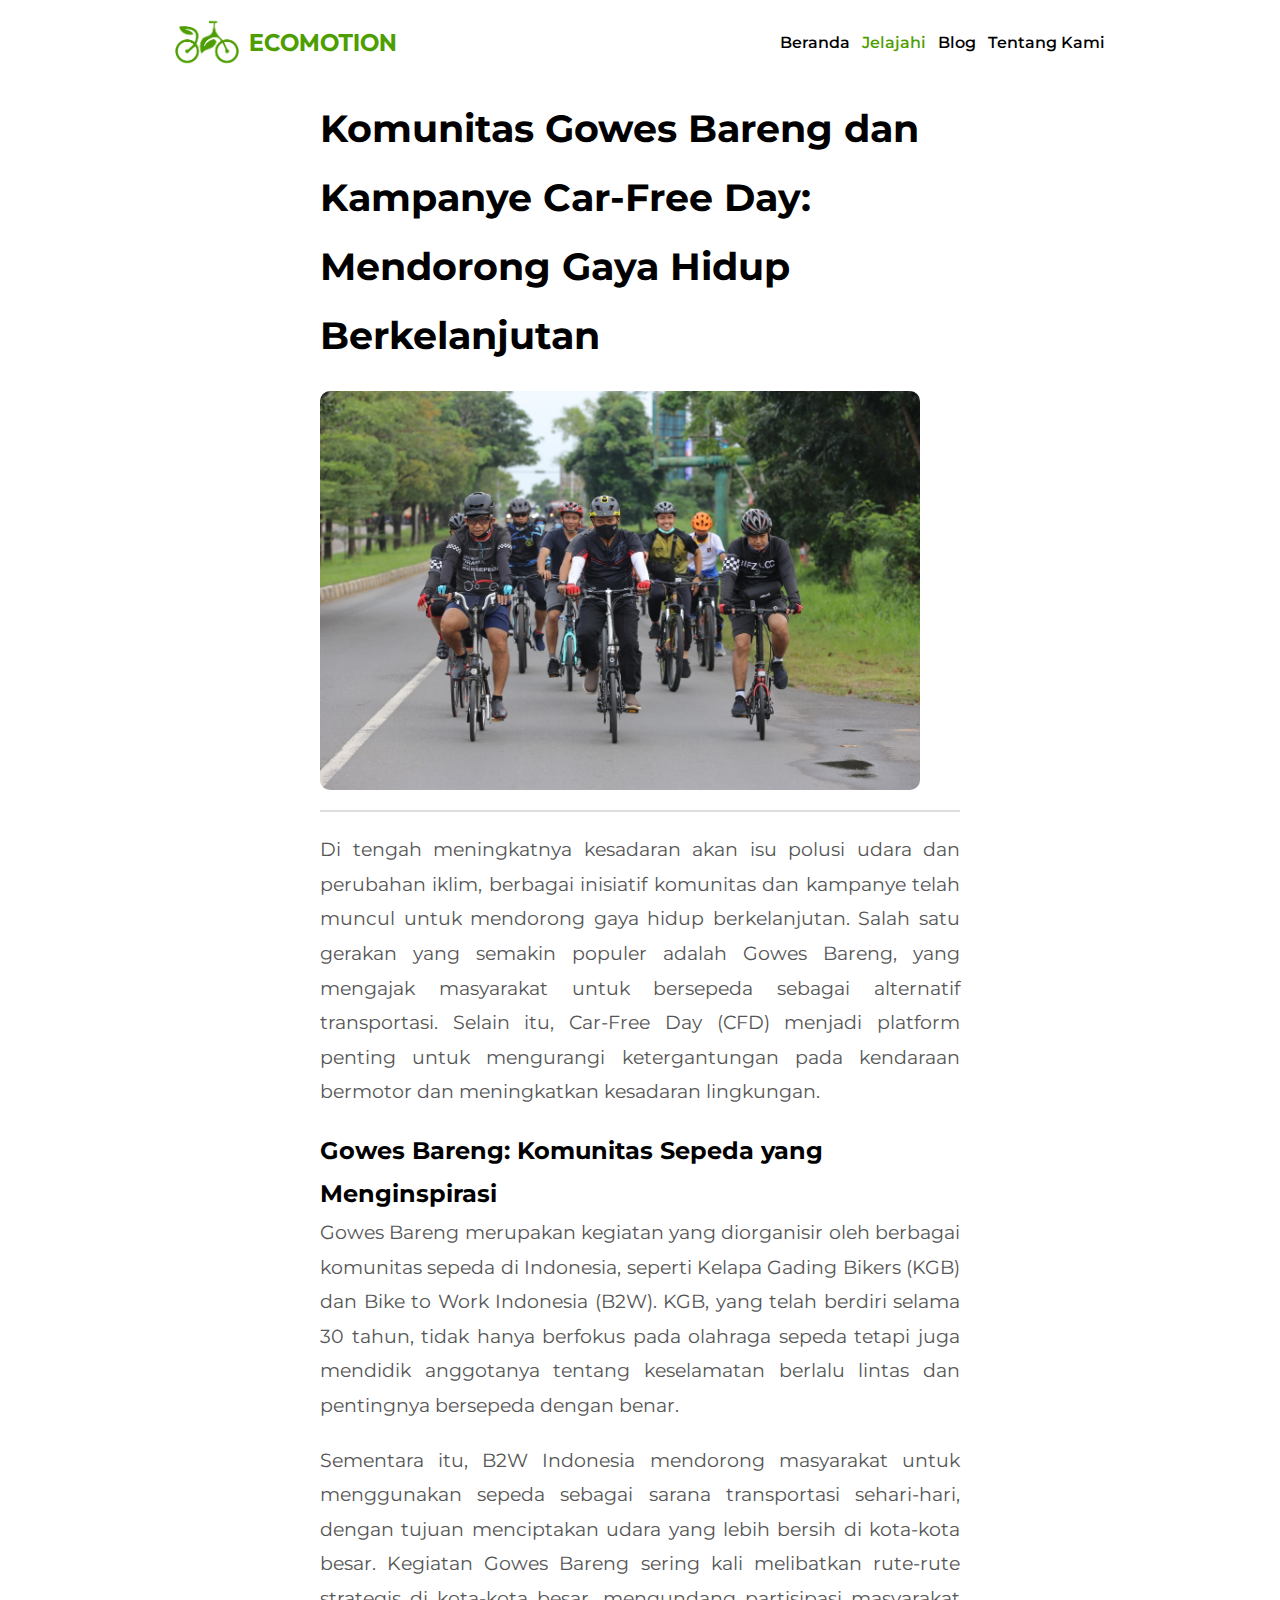
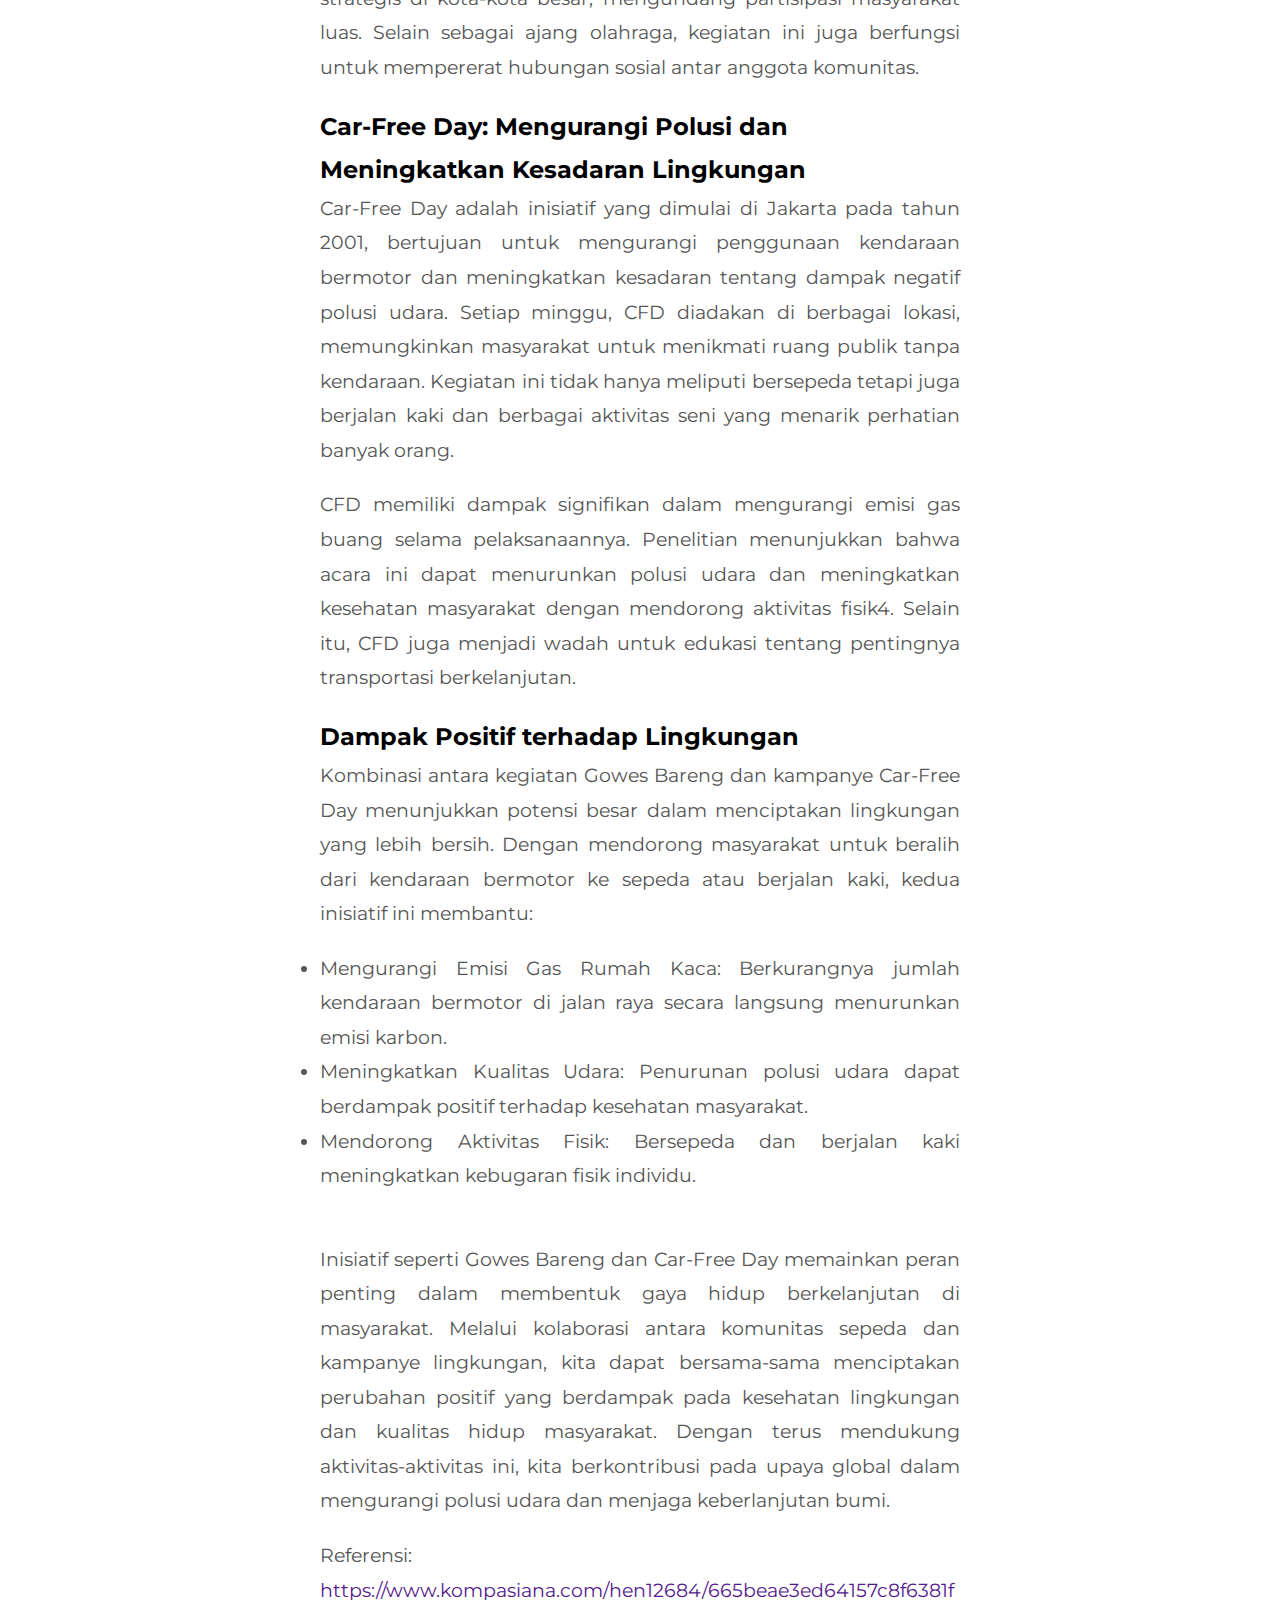
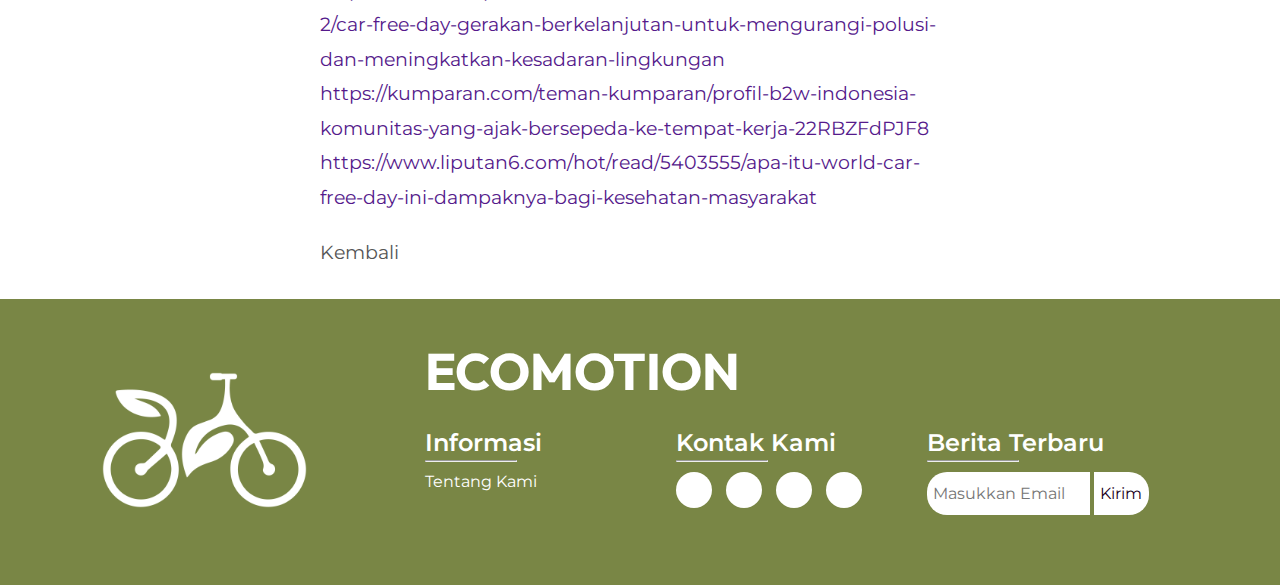
<file: slider3.html>
<!DOCTYPE html>
<html lang="en">
	<head>
		<meta charset="UTF-8" />
		<meta name="viewport" content="width=device-width, initial-scale=1.0" />
		<title>Ride Instead of Driving</title>
		<link rel="icon" href="image/LOGO ECOMOTION.png" />
		<link rel="stylesheet" href="template.css" />
		<link rel="stylesheet" href="slider.css" />
		<link rel="preconnect" href="https://fonts.googleapis.com" />
		<link rel="preconnect" href="https://fonts.gstatic.com" crossorigin />
		<link
			href="https://fonts.googleapis.com/css2?family=Montserrat:ital,wght@0,100..900;1,100..900&family=Outfit:wght@100..900&display=swap"
			rel="stylesheet"
		/>
		<link
			rel="stylesheet"
			href="https://cdnjs.cloudflare.com/ajax/libs/font-awesome/6.6.0/css/all.min.css"
			integrity="sha512-Kc323vGBEqzTmouAECnVceyQqyqdsSiqLQISBL29aUW4U/M7pSPA/gEUZQqv1cwx4OnYxTxve5UMg5GT6L4JJg=="
			crossorigin="anonymous"
			referrerpolicy="no-referrer"
		/>
	</head>
	<body onscroll="showUpBtn()">
		<header>
			<nav>
				<div class="logo-container">
					<img src="Image/LOGO ECOMOTION.png" alt="Sekolah Kristoforus" />
					<a href="index.html"><h1>ECOMOTION</h1></a>
				</div>

				<div class="menu" id="menu">
					<a href="index.html"><p>Beranda</p></a>
					<a href="index.html#slider"
						><p style="color: #4d9e00">Jelajahi</p></a
					>
					<a href="index.html#blog"><p>Blog</p></a>
					<a href="aboutus.html"><p>Tentang Kami</p></a>
				</div>

				<div class="hamburger" id="hamburger">
					<span></span>
					<span></span>
					<span></span>
				</div>
			</nav>
		</header>

		<section>
			<div class="blog">
				<h1>
					Komunitas Gowes Bareng dan Kampanye Car-Free Day: Mendorong Gaya
					Hidup Berkelanjutan
				</h1>
				<img src="Image/slider3.jpg" alt="Bersepeda" class="blog-img" />
				<hr />
				<p>
					Di tengah meningkatnya kesadaran akan isu polusi udara dan
					perubahan iklim, berbagai inisiatif komunitas dan kampanye telah
					muncul untuk mendorong gaya hidup berkelanjutan. Salah satu
					gerakan yang semakin populer adalah Gowes Bareng, yang mengajak
					masyarakat untuk bersepeda sebagai alternatif transportasi.
					Selain itu, Car-Free Day (CFD) menjadi platform penting untuk
					mengurangi ketergantungan pada kendaraan bermotor dan
					meningkatkan kesadaran lingkungan.
				</p>

				<h2>Gowes Bareng: Komunitas Sepeda yang Menginspirasi</h2>

				<p>
					Gowes Bareng merupakan kegiatan yang diorganisir oleh berbagai
					komunitas sepeda di Indonesia, seperti Kelapa Gading Bikers (KGB)
					dan Bike to Work Indonesia (B2W). KGB, yang telah berdiri selama
					30 tahun, tidak hanya berfokus pada olahraga sepeda tetapi juga
					mendidik anggotanya tentang keselamatan berlalu lintas dan
					pentingnya bersepeda dengan benar.
				</p>

				<p>
					Sementara itu, B2W Indonesia mendorong masyarakat untuk
					menggunakan sepeda sebagai sarana transportasi sehari-hari,
					dengan tujuan menciptakan udara yang lebih bersih di kota-kota
					besar. Kegiatan Gowes Bareng sering kali melibatkan rute-rute
					strategis di kota-kota besar, mengundang partisipasi masyarakat
					luas. Selain sebagai ajang olahraga, kegiatan ini juga berfungsi
					untuk mempererat hubungan sosial antar anggota komunitas.
				</p>

				<h2>
					Car-Free Day: Mengurangi Polusi dan Meningkatkan Kesadaran
					Lingkungan
				</h2>

				<p>
					Car-Free Day adalah inisiatif yang dimulai di Jakarta pada tahun
					2001, bertujuan untuk mengurangi penggunaan kendaraan bermotor
					dan meningkatkan kesadaran tentang dampak negatif polusi udara.
					Setiap minggu, CFD diadakan di berbagai lokasi, memungkinkan
					masyarakat untuk menikmati ruang publik tanpa kendaraan. Kegiatan
					ini tidak hanya meliputi bersepeda tetapi juga berjalan kaki dan
					berbagai aktivitas seni yang menarik perhatian banyak orang.
				</p>

				<p>
					CFD memiliki dampak signifikan dalam mengurangi emisi gas buang
					selama pelaksanaannya. Penelitian menunjukkan bahwa acara ini
					dapat menurunkan polusi udara dan meningkatkan kesehatan
					masyarakat dengan mendorong aktivitas fisik4. Selain itu, CFD
					juga menjadi wadah untuk edukasi tentang pentingnya transportasi
					berkelanjutan.
				</p>

				<h2>Dampak Positif terhadap Lingkungan</h2>

				<p>
					Kombinasi antara kegiatan Gowes Bareng dan kampanye Car-Free Day
					menunjukkan potensi besar dalam menciptakan lingkungan yang lebih
					bersih. Dengan mendorong masyarakat untuk beralih dari kendaraan
					bermotor ke sepeda atau berjalan kaki, kedua inisiatif ini
					membantu:
				</p>

				<p><ul>
					<li>Mengurangi Emisi Gas Rumah Kaca: Berkurangnya jumlah kendaraan
						bermotor di jalan raya secara langsung menurunkan emisi
						karbon.
					</li>
					<li>Meningkatkan Kualitas Udara: Penurunan polusi udara dapat
						berdampak positif terhadap kesehatan masyarakat.
						
					</li>
					<li>Mendorong Aktivitas Fisik: Bersepeda dan berjalan kaki
						meningkatkan kebugaran fisik individu.
						
					</li>
				</ul></p>

				<br />

				<p>
					Inisiatif seperti Gowes Bareng dan Car-Free Day memainkan peran
					penting dalam membentuk gaya hidup berkelanjutan di masyarakat.
					Melalui kolaborasi antara komunitas sepeda dan kampanye
					lingkungan, kita dapat bersama-sama menciptakan perubahan positif
					yang berdampak pada kesehatan lingkungan dan kualitas hidup
					masyarakat. Dengan terus mendukung aktivitas-aktivitas ini, kita
					berkontribusi pada upaya global dalam mengurangi polusi udara dan
					menjaga keberlanjutan bumi.
				</p>

				<p>
					Referensi:
					<a href="https://www.kompasiana.com/hen12684/665beae3ed64157c8f6381f2/car-free-day-gerakan-berkelanjutan-untuk-mengurangi-polusi-dan-meningkatkan-kesadaran-lingkungan">https://www.kompasiana.com/hen12684/665beae3ed64157c8f6381f2/car-free-day-gerakan-berkelanjutan-untuk-mengurangi-polusi-dan-meningkatkan-kesadaran-lingkungan</a><br>
					<a href="https://kumparan.com/teman-kumparan/profil-b2w-indonesia-komunitas-yang-ajak-bersepeda-ke-tempat-kerja-22RBZFdPJF8">https://kumparan.com/teman-kumparan/profil-b2w-indonesia-komunitas-yang-ajak-bersepeda-ke-tempat-kerja-22RBZFdPJF8</a><br>
					<a href="https://kumparan.com/teman-kumparan/profil-b2w-indonesia-komunitas-yang-ajak-bersepeda-ke-tempat-kerja-22RBZFdPJF8">https://www.liputan6.com/hot/read/5403555/apa-itu-world-car-free-day-ini-dampaknya-bagi-kesehatan-masyarakat</a>
				</p>
			<a href="index.html" class="backText"><p>Kembali</p></a>
			</div>

		</section>

        <footer id="footer">
			<div class="footer-logo">
				<img src="Image/LOGO ECOMOTION WHITE.png" alt="" />
			</div>

			<div class="right-container">
				<div class="right-column-container">
					<h1>ECOMOTION</h1>

					<div class="information">
						<div class="footer-item">
							<div class="footer-col footer-company">
								<h3>Informasi</h3>
								<hr class="line" />
								<ul>
									<li><a href="aboutus.html">Tentang Kami</a></li>
								</ul>
							</div>

							<div class="footer-col footer-social">
								<h3>Kontak Kami</h3>
								<hr class="line" />
								<a
									href="https://www.instagram.com/osis_smaxto1?igsh=MXVtM2RkMjhqZjZ0bw=="
									><i class="fa-brands fa-instagram"></i
								></a>
								<a
									href="https://www.tiktok.com/@osis_smaxto1?_t=8rczK0MXxHc&_r=1"
									><i class="fa-brands fa-tiktok"></i
								></a>
								<a
									href="https://www.youtube.com/@osissmast.kristoforus164/videos"
									><i class="fa-brands fa-youtube"></i
								></a>
								<a href="https://kristo.sch.id/v2/"
									><i class="fa-solid fa-globe"></i
								></a>
							</div>

							<div class="footer-col footer-news">
								<h3>Berita Terbaru</h3>
								<hr class="line" />
								<div class="email-input">
									<form action="">
										<input
											type="email"
											id="input"
											name="email"
											placeholder="Masukkan Email"
										/>
										<button type="submit">Kirim</button>
									</form>
								</div>
							</div>
						</div>
					</div>
				</div>
			</div>
		</footer>
		<button id="upBtn" onclick="backToTop()"><i class="fa-solid fa-arrow-up" id="upBtn-arrow"></i></button>
	</body>
	<script src="script.js"></script>
</html>
</file>
<file: template.css>
* {
  margin: 0;
  padding: 0;
  text-decoration: none;
  font-family: "Montserrat", sans-serif;
}

html {
  scroll-behavior: smooth;
  overflow-x: hidden;
}

header {
  background: #ffffff;
  position: sticky;
  width: 100%;
  z-index: 99;
}

nav {
  padding: 10px min(175px, 15vw);
  display: flex;
  justify-content: space-between;
  align-items: center;
}

nav .menu {
  display: flex;
  width: 35%;
  justify-content: space-between;
}

nav .menu p {
  font-size: clamp(1rem, 1.15vw, 1.15rem);
  font-weight: 550;
  color: #000;
  transition: 0.5s;
}

nav .menu p:hover {
  color: #4d9e00;
}

nav .logo-container {
  display: flex;
  align-items: center;
}

nav .logo-container img {
  aspect-ratio: 1;
  width: clamp(40px, 5vw, 80px);
}

nav .logo-container h1 {
  font-family: "Outfit", sans-serif;
  margin-left: 10px;
  font-size: clamp(1.25rem, 2vw, 1.5rem);
  color: #4d9e00;
}

.hamburger {
  display: none;
  flex-direction: column;
  cursor: pointer;
  gap: 5px;
}

.hamburger span {
  background-color: #4d9e00;
  height: 3px;
  width: 25px;
  transition: 0.3s;
}

footer {
  background: #798645;
  display: flex;
  flex-wrap: wrap;
  justify-content: space-between;
  padding: 20px min(125px, 8vw);
  align-items: center;
}

footer .footer-logo {
  width: clamp(30%, 5vw, 40%);
}

footer .footer-logo img {
  aspect-ratio: 1;
  width: clamp(8rem, 16vw, 25rem);
}

footer .right-container {
  width: calc(100% - clamp(30%, 5vw, 40%));
}

footer .right-container .right-column-container h1 {
  font-family: "Outfit", sans-serif;
  font-size: clamp(2rem, 4vw, 3.5rem);
  color: #ffffff;
  margin: 20px auto 25px auto;
}

footer .footer-item {
  display: flex;
  justify-content: space-between;
  width: 100%;
}

footer .footer-col {
  color: #ffffff;
  margin-bottom: 50px;
  width: 100%;
}

footer .footer-col h3 {
  font-size: clamp(1.2rem, 2.5vw, 1.5rem);
  font-weight: 600;
}

footer .footer-col hr {
  margin: 2.5px 0 10px;
  width: 90px;
  height: 0.5px;
  background-color: #ffffff;
}

footer .footer-company ul {
  list-style: none;
}

footer .footer-company ul li {
  margin-top: 5px;
}

footer .footer-company ul li a {
  color: #ffffff;
  transition: all 0.25s;
}

footer .footer-company ul li a:hover {
  text-decoration: underline;
}

footer .footer-social a {
  display: inline-block;
  margin-right: 10px;
  width: 2.25em;
  aspect-ratio: 1;
  text-align: center;
  color: #4d9e00;
  background-color: #fff;
  border-radius: 50%;
  transition: all 0.25s;
}

footer .footer-social a:hover {
  box-shadow: 0 0 7px 1px #ffffff;
}

footer .footer-social i {
  font-size: 1.5rem;
  margin-top: 6px;
}

footer .footer-news .email-input input {
width: 60%;
  padding: 12px 0.5vw;
  border: 0;
  transition: ease 0.25s;
  border-radius: 20px 0 0 20px;
  -webkit-border-radius: 20px 0 0 20px;
  -moz-border-radius: 20px 0 0 20px;
  -ms-border-radius: 20px 0 0 20px;
  -o-border-radius: 20px 0 0 20px;
  font-size: clamp(0.8rem, 2vw, 1rem);
}

footer .footer-news .email-input input:hover,
.email-input input:focus,
.email-input button:hover,
.email-input button:active {
  box-shadow: 0 0 7px 1px #ffffff;
  outline: none;
}

footer .footer-news .email-input button {
  padding: 12px 0.5vw;
  background-color: #ffffff;
  color: #1a001c;
  border: 0;
  cursor: pointer;
  border-radius: 0 20px 20px 0;
  -webkit-border-radius: 0 20px 20px 0;
  -moz-border-radius: 0 20px 20px 0;
  -ms-border-radius: 0 20px 20px 0;
  -o-border-radius: 0 20px 20px 0;
  font-size: clamp(0.8rem, 2vw, 1rem);
}

@media screen and (max-width: 1200px) {
  nav .menu {
    display: none;
    position: absolute;
    top: 60px;
    left: 0;
    width: 100%;
    background-color: #ffffff;
    flex-direction: column;
    align-items: center;
    padding: 10px 0;
    box-shadow: 0 4px 6px rgba(0, 0, 0, 0.1);
    z-index: 100;
  }

  nav .menu.show {
    display: flex; /* Shown when toggled */
  }

  nav .menu p {
    margin: 10px 0;
  }

  .hamburger {
    display: flex;
  }

  nav .logo-container h1 {
    font-size: 1rem;
  }

  #main-header {
    height: 70vh;
  }

  #main-header h1 {
    font-size: 2rem;
  }

  footer .footer-col {
    max-width: 100%;
    margin-bottom: 20px;
  }

  footer {
    flex-direction: column;
    padding: 50px 0;
  }

  footer .footer-item {
    flex-direction: column;
  }

  footer .footer-item .footer-col {
    text-align: center;
  }

  footer hr.line {
    margin: auto;
  }

  footer .footer-logo img {
    width: 100%;
  }
  footer .right-container .right-column-container h1 {
    text-align: center;
  }

  footer .right-container .right-column-container .footer-col {
    margin-top: 20px;
  }

  footer .footer-social a {
    margin-top: 10px;
  }

  footer .footer-news .email-input {
    margin-top: 10px;
    display: inline-block;
  }

  footer .footer-news .email-input button {
    padding: 10px;
  }

  footer .footer-news .email-input input {
    padding: 10px;
  }
}


#upBtn {
	position: fixed;
	display: none;
	width: 60px;
	height: 60px;
	border-radius: 55%;
	-webkit-border-radius: 55%;
	-moz-border-radius: 55%;
	-ms-border-radius: 55%;
	-o-border-radius: 55%;
	background-color: #4d9e00;
	right: 50px;
	cursor: pointer;
	bottom: 50px;
	border: 0;
	transition: all 0.25s;
	-webkit-transition: all 0.25s;
	-moz-transition: all 0.25s;
	-ms-transition: all 0.25s;
	-o-transition: all 0.25s;
	z-index: 99;
}
#upBtn-arrow {
	font-size: 1.5rem;
	color: #fff;
	transition: all 0.25s;
	-webkit-transition: all 0.25s;
	-moz-transition: all 0.25s;
	-ms-transition: all 0.25s;
	-o-transition: all 0.25s;
}

#upBtn:hover {
	transform: scale(1.1);
	-webkit-transform: scale(1.1);
	-moz-transform: scale(1.1);
	-ms-transform: scale(1.1);
	-o-transform: scale(1.1);
}

#upBtn-arrow {
	transform: scale(1.1);
	-webkit-transform: scale(1.1);
	-moz-transform: scale(1.1);
	-ms-transform: scale(1.1);
	-o-transform: scale(1.1);
}

@media screen and (max-width: 768px){
  #upBtn {
    right: 30px;
    bottom: 30px;
  }
  

}
</file>
<file: slider.css>
body {
    overflow-x: hidden;
}

section {
    display: flex;
    justify-content: space-between;
    align-items: flex-start;
    gap: 20px;
}

.blog {
    padding: 10px min(175px, 15vw);
    line-height: 1.8;
    width: 50%;
    margin: auto;
}

.blog h1 {
    font-size: clamp(1.5rem, 3vw, 2.5rem);
    margin-bottom: clamp(10px, 2vw, 20px);
    color: #000;
    text-align: left;
}

.blog img {
    display: block;
    width: 100%;
    max-width: 600px;
    border-radius: 10px;
}

.blog p, .blog ul li {
    width: 100%;
    font-size: clamp(0.9rem, 2.5vw, 1.2rem);
    color: #555;
    margin-bottom: clamp(10px, 2vw, 20px);
    text-align: justify;
    word-wrap: break-word;
}

.blog hr {
    border: none;
    border-top: 2px solid #ddd;
    margin: clamp(10px, 2vw, 20px) 0;
}
.blog p a {
    color: #551A8B;
    text-align: right;
}

.blog ul li {
    margin-bottom: 0;
}

/* Media Queries */
@media (max-width: 1200px) {
    section {
        flex-direction: column;
    }

    .blog {
        padding: 0 min(20px, 10vw);
        width: 80vw;
        margin: auto;
    }
}

@media (max-width: 768px) {
    .blog h1 {
        font-size: clamp(1.2rem, 4vw, 1.8rem);
    }

    .blog img {
        border-radius: 5px;
    }

    section {
        gap: 10px;
    }
}

@media (max-width: 480px) {
    .blog h1 {
        font-size: 1.5rem;
        text-align: center;
    }

    .blog p {
        font-size: 0.9rem;
    }

    .blog img {
        max-width: 100%;
        border-radius: 5px;
    }

    section {
        flex-direction: column;
    }
}
</file>
